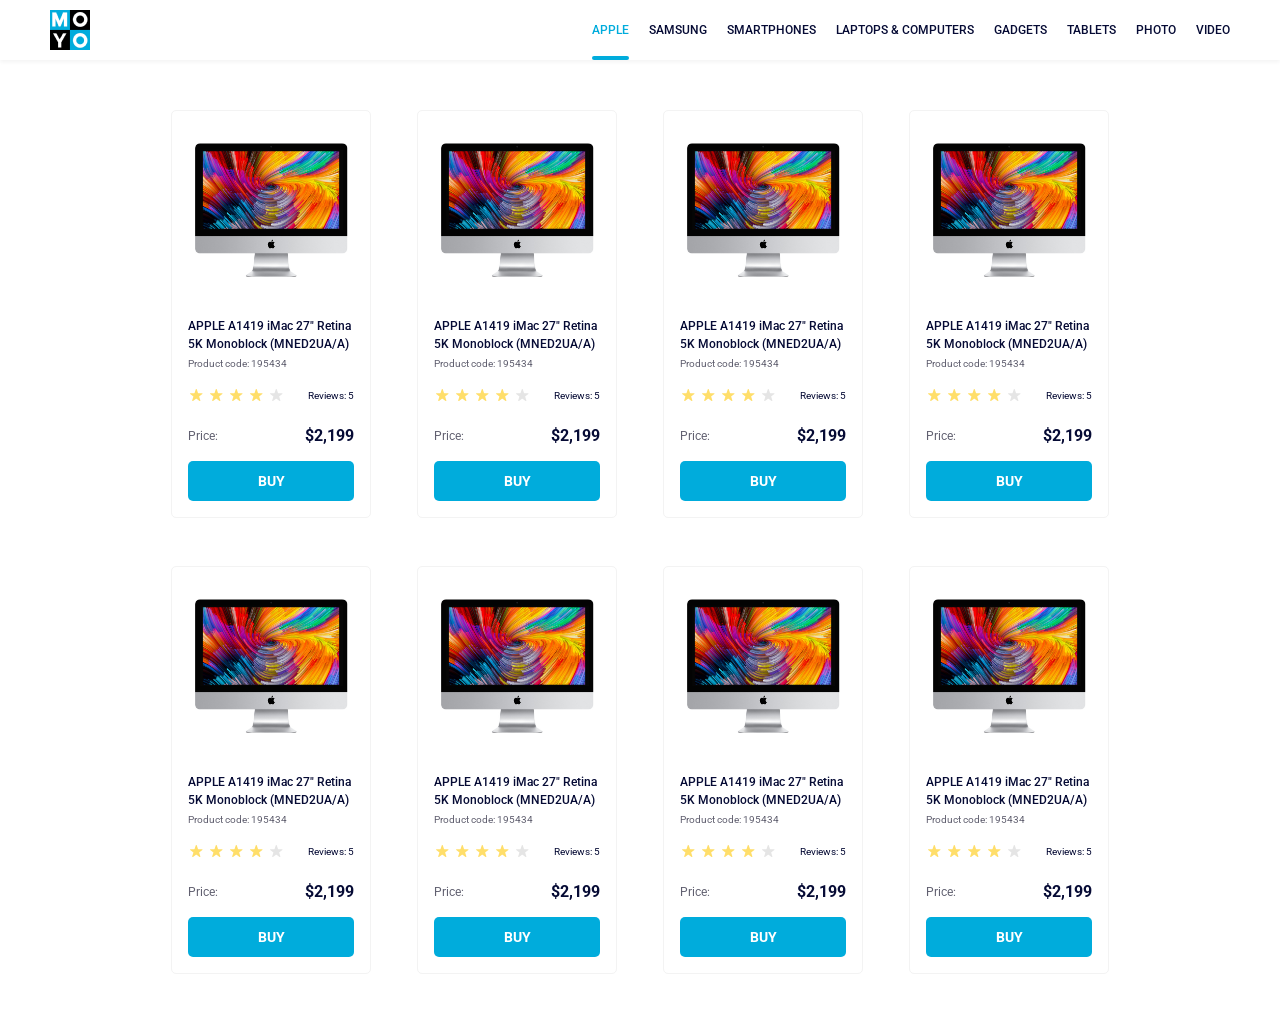
<file: index.html>
<!doctype html><html lang="en"><head><meta charset="utf-8"><meta name="viewport" content="width=device-width, initial-scale=1.0"><title>Catalog</title><link rel="preconnect" href="https://fonts.gstatic.com"><link href="https://fonts.googleapis.com/css2?family=Roboto:wght@400;500;700&display=swap" rel="stylesheet"><link rel="stylesheet" href="index.a5ef92bc.css"></head><body> <header class="header"> <a href="/" class="logo"> <img src="logo.eddae0ff.png" alt="logo Moyo header"> </a> <nav> <ul class="product-list"> <li class="product-list__item"> <a href="#" class="url url--is-active"> APPLE </a> </li> <li class="product-list__item"> <a href="#" class="url"> SAMSUNG </a> </li> <li class="product-list__item"> <a href="#" class="url"> SMARTPHONES </a> </li> <li class="product-list__item"> <a href="#" class="url url--fourth" data-qa="nav-hover"> LAPTOPS & COMPUTERS </a> </li> <li class="product-list__item"> <a href="#" class="url"> GADGETS </a> </li> <li class="product-list__item"> <a href="#" class="url"> TABLETS </a> </li> <li class="product-list__item"> <a href="#" class="url"> PHOTO </a> </li> <li class="product-list__item"> <a href="#" class="url"> VIDEO </a> </li> </ul> </nav> </header> <main> <div class="cards"> <div class="card" data-qa="card"> <img src="imac.202c52ff.jpeg" alt="Mac Apple" class="product"> <h2 class="product__name"> APPLE A1419 iMac 27" Retina 5K Monoblock (MNED2UA/A) </h2> <div class="product__code">Product code: 195434</div> <div class="product__rating"> <div class="stars"> <div class="stars__star"></div> <div class="stars__star"></div> <div class="stars__star"></div> <div class="stars__star"></div> <div class="stars__star"></div> </div> <div class="product__reviews">Reviews: 5</div> </div> <div class="price"> <div class="product__price">Price:</div> <div class="price_number">$2,199</div> </div> <a href="#" class="product__button" data-qa="card-hover"> BUY </a> </div> <div class="card"> <img src="imac.202c52ff.jpeg" alt="Mac Apple" class="product"> <h2 class="product__name"> APPLE A1419 iMac 27" Retina 5K Monoblock (MNED2UA/A) </h2> <div class="product__code">Product code: 195434</div> <div class="product__rating"> <div class="stars"> <div class="stars__star"></div> <div class="stars__star"></div> <div class="stars__star"></div> <div class="stars__star"></div> <div class="stars__star"></div> </div> <div class="product__reviews">Reviews: 5</div> </div> <div class="price"> <div class="product__price">Price:</div> <div class="price_number">$2,199</div> </div> <a href="#" class="product__button"> BUY </a> </div> <div class="card"> <img src="imac.202c52ff.jpeg" alt="Mac Apple" class="product"> <h2 class="product__name"> APPLE A1419 iMac 27" Retina 5K Monoblock (MNED2UA/A) </h2> <div class="product__code">Product code: 195434</div> <div class="product__rating"> <div class="stars"> <div class="stars__star"></div> <div class="stars__star"></div> <div class="stars__star"></div> <div class="stars__star"></div> <div class="stars__star"></div> </div> <div class="product__reviews">Reviews: 5</div> </div> <div class="price"> <div class="product__price">Price:</div> <div class="price_number">$2,199</div> </div> <a href="#" class="product__button"> BUY </a> </div> <div class="card"> <img src="imac.202c52ff.jpeg" alt="Mac Apple" class="product"> <h2 class="product__name"> APPLE A1419 iMac 27" Retina 5K Monoblock (MNED2UA/A) </h2> <div class="product__code">Product code: 195434</div> <div class="product__rating"> <div class="stars"> <div class="stars__star"></div> <div class="stars__star"></div> <div class="stars__star"></div> <div class="stars__star"></div> <div class="stars__star"></div> </div> <div class="product__reviews">Reviews: 5</div> </div> <div class="price"> <div class="product__price">Price:</div> <div class="price_number">$2,199</div> </div> <a href="#" class="product__button"> BUY </a> </div> <div class="card"> <img src="imac.202c52ff.jpeg" alt="Mac Apple" class="product"> <h2 class="product__name"> APPLE A1419 iMac 27" Retina 5K Monoblock (MNED2UA/A) </h2> <div class="product__code">Product code: 195434</div> <div class="product__rating"> <div class="stars"> <div class="stars__star"></div> <div class="stars__star"></div> <div class="stars__star"></div> <div class="stars__star"></div> <div class="stars__star"></div> </div> <div class="product__reviews">Reviews: 5</div> </div> <div class="price"> <div class="product__price">Price:</div> <div class="price_number">$2,199</div> </div> <a href="#" class="product__button"> BUY </a> </div> <div class="card"> <img src="imac.202c52ff.jpeg" alt="Mac Apple" class="product"> <h2 class="product__name"> APPLE A1419 iMac 27" Retina 5K Monoblock (MNED2UA/A) </h2> <div class="product__code">Product code: 195434</div> <div class="product__rating"> <div class="stars"> <div class="stars__star"></div> <div class="stars__star"></div> <div class="stars__star"></div> <div class="stars__star"></div> <div class="stars__star"></div> </div> <div class="product__reviews">Reviews: 5</div> </div> <div class="price"> <div class="product__price">Price:</div> <div class="price_number">$2,199</div> </div> <a href="#" class="product__button"> BUY </a> </div> <div class="card"> <img src="imac.202c52ff.jpeg" alt="Mac Apple" class="product"> <h2 class="product__name"> APPLE A1419 iMac 27" Retina 5K Monoblock (MNED2UA/A) </h2> <div class="product__code">Product code: 195434</div> <div class="product__rating"> <div class="stars"> <div class="stars__star"></div> <div class="stars__star"></div> <div class="stars__star"></div> <div class="stars__star"></div> <div class="stars__star"></div> </div> <div class="product__reviews">Reviews: 5</div> </div> <div class="price"> <div class="product__price">Price:</div> <div class="price_number">$2,199</div> </div> <a href="#" class="product__button"> BUY </a> </div> <div class="card"> <img src="imac.202c52ff.jpeg" alt="Mac Apple" class="product"> <h2 class="product__name"> APPLE A1419 iMac 27" Retina 5K Monoblock (MNED2UA/A) </h2> <div class="product__code">Product code: 195434</div> <div class="product__rating"> <div class="stars"> <div class="stars__star"></div> <div class="stars__star"></div> <div class="stars__star"></div> <div class="stars__star"></div> <div class="stars__star"></div> </div> <div class="product__reviews">Reviews: 5</div> </div> <div class="price"> <div class="product__price">Price:</div> <div class="price_number">$2,199</div> </div> <a href="#" class="product__button"> BUY </a> </div> </div> </main> </body></html>
</file>
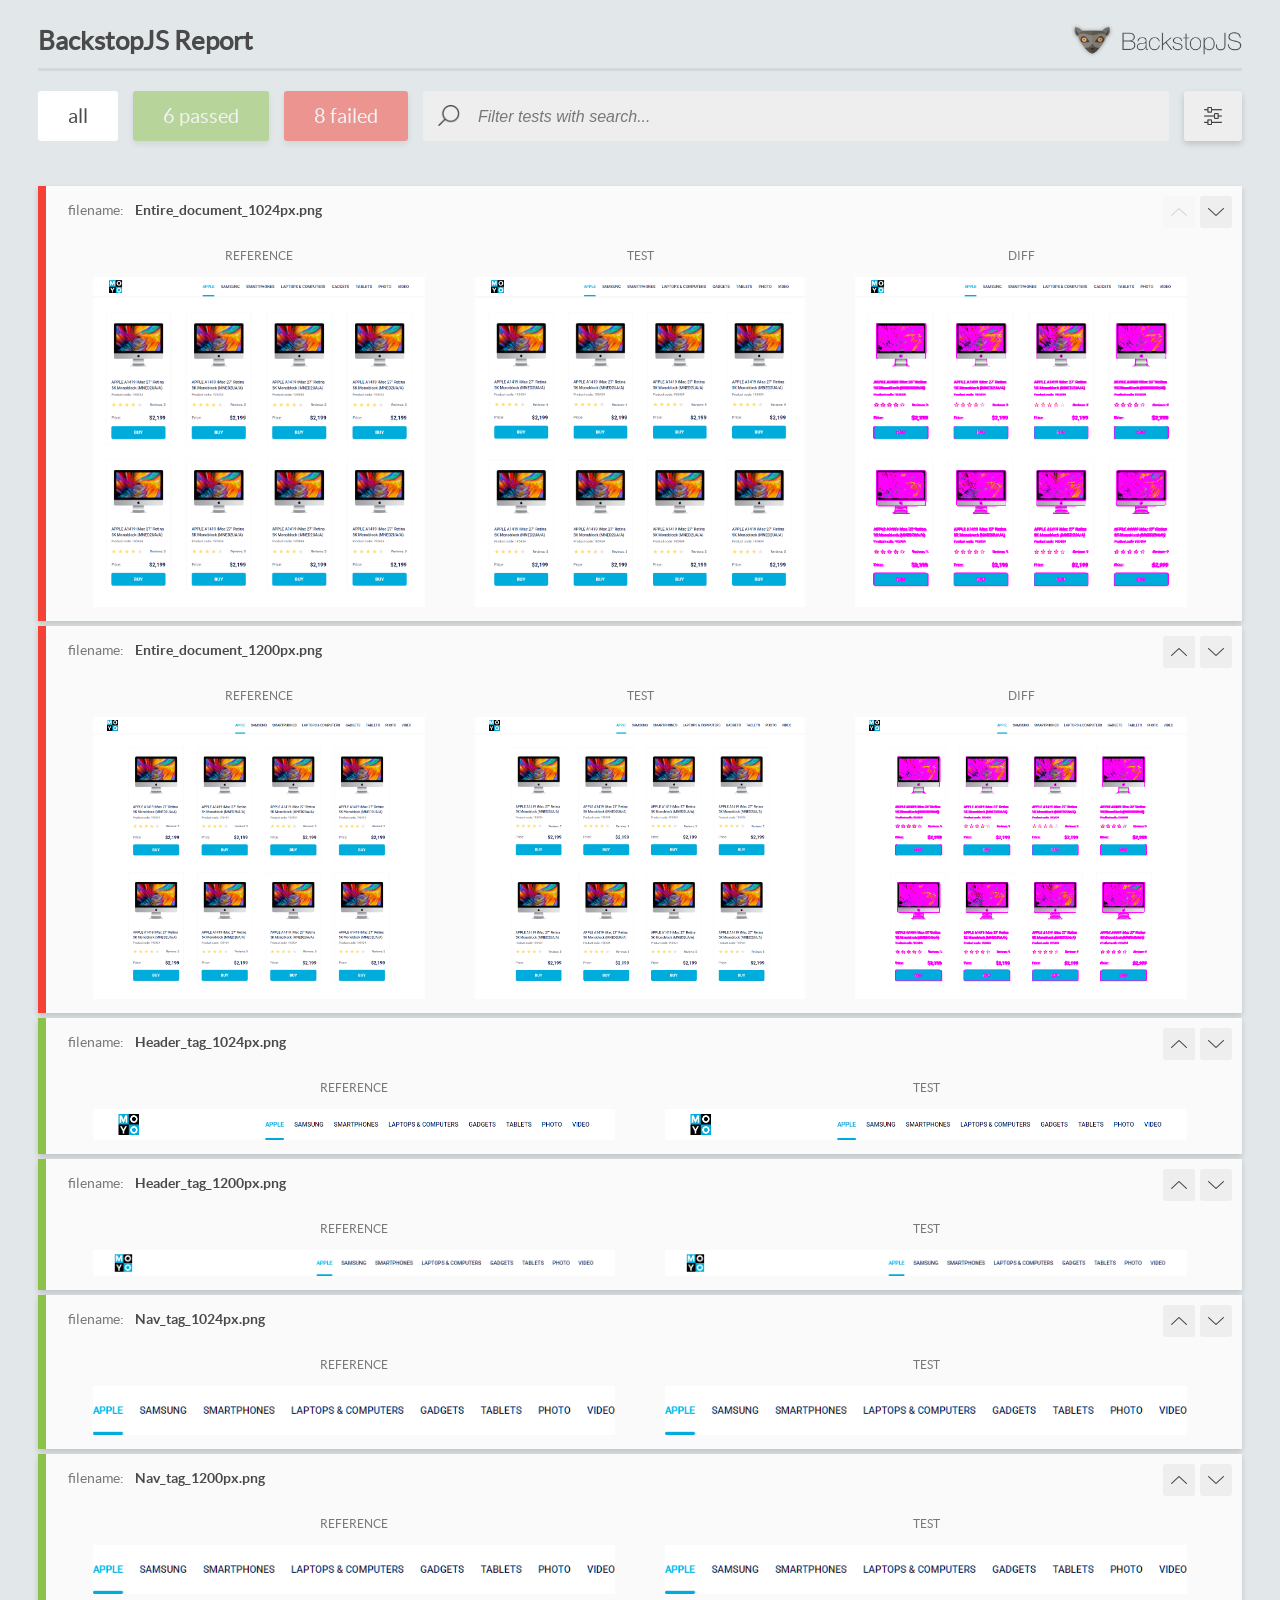
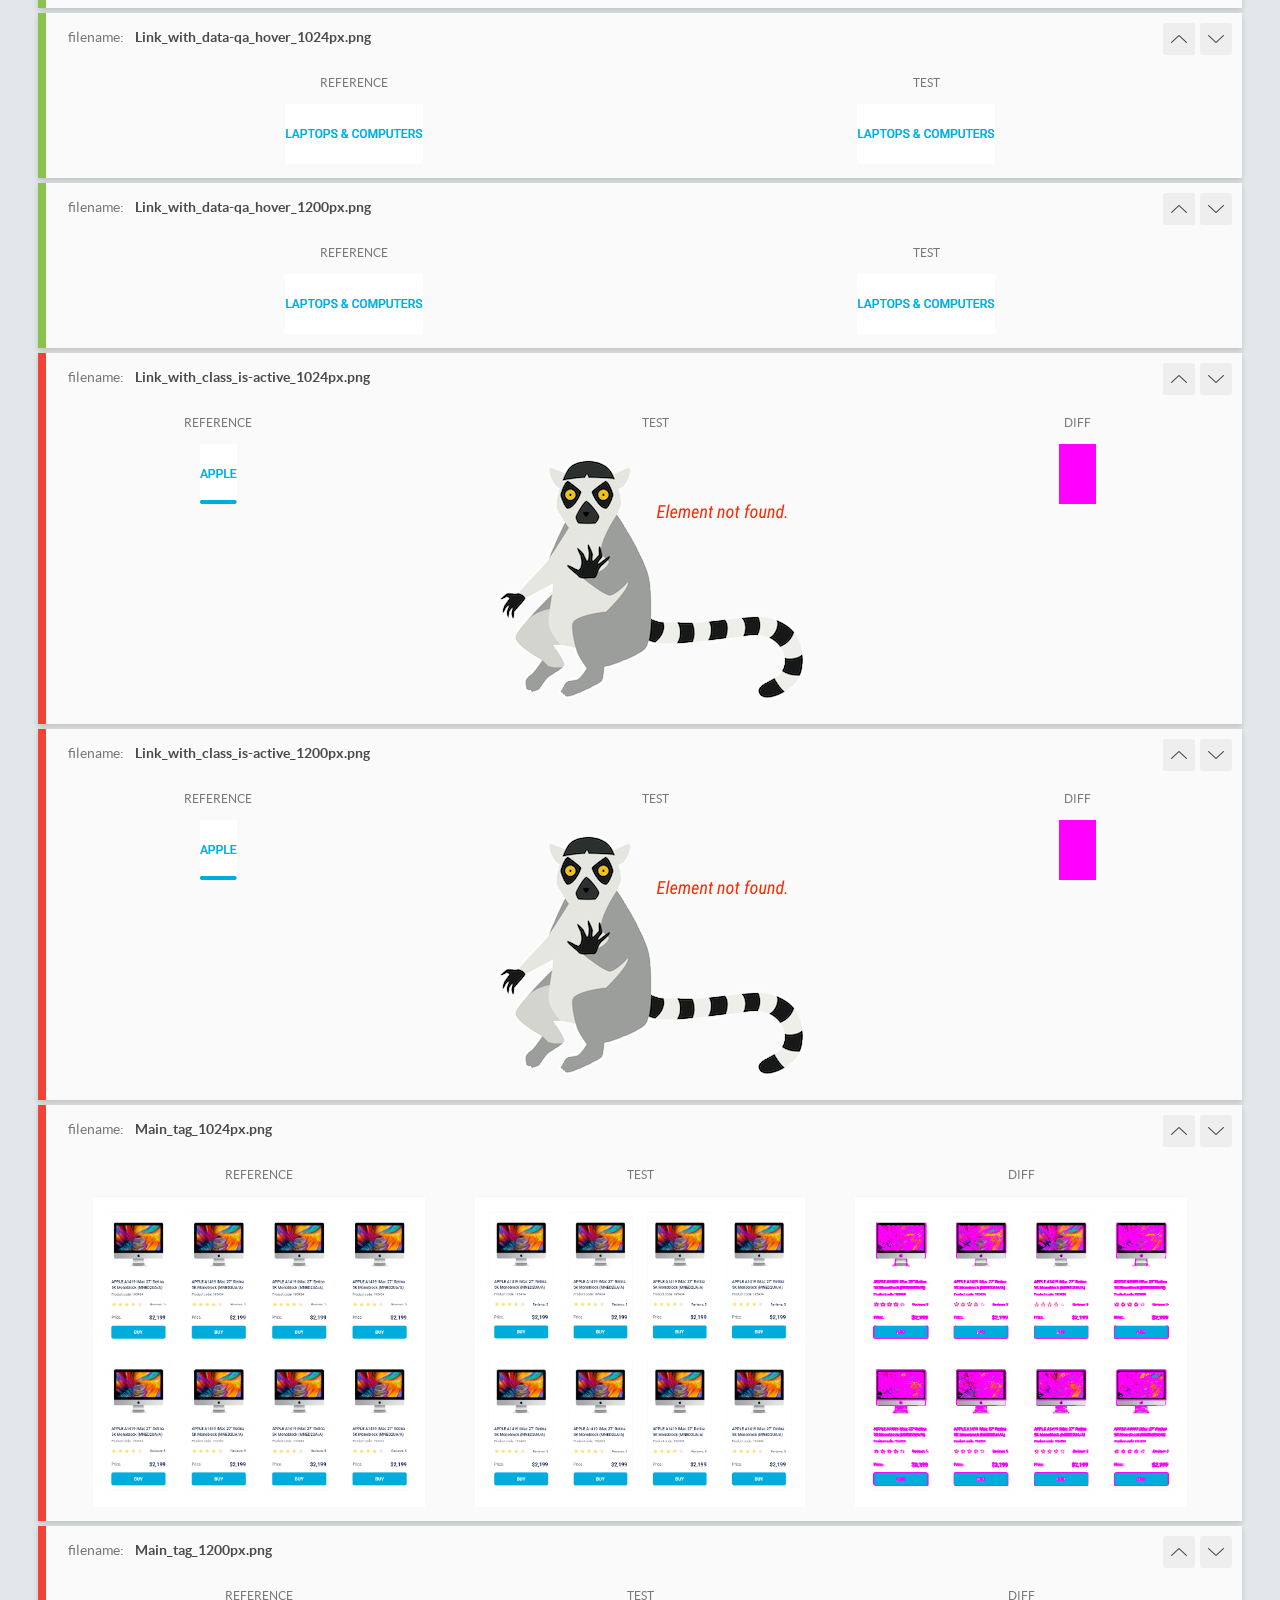
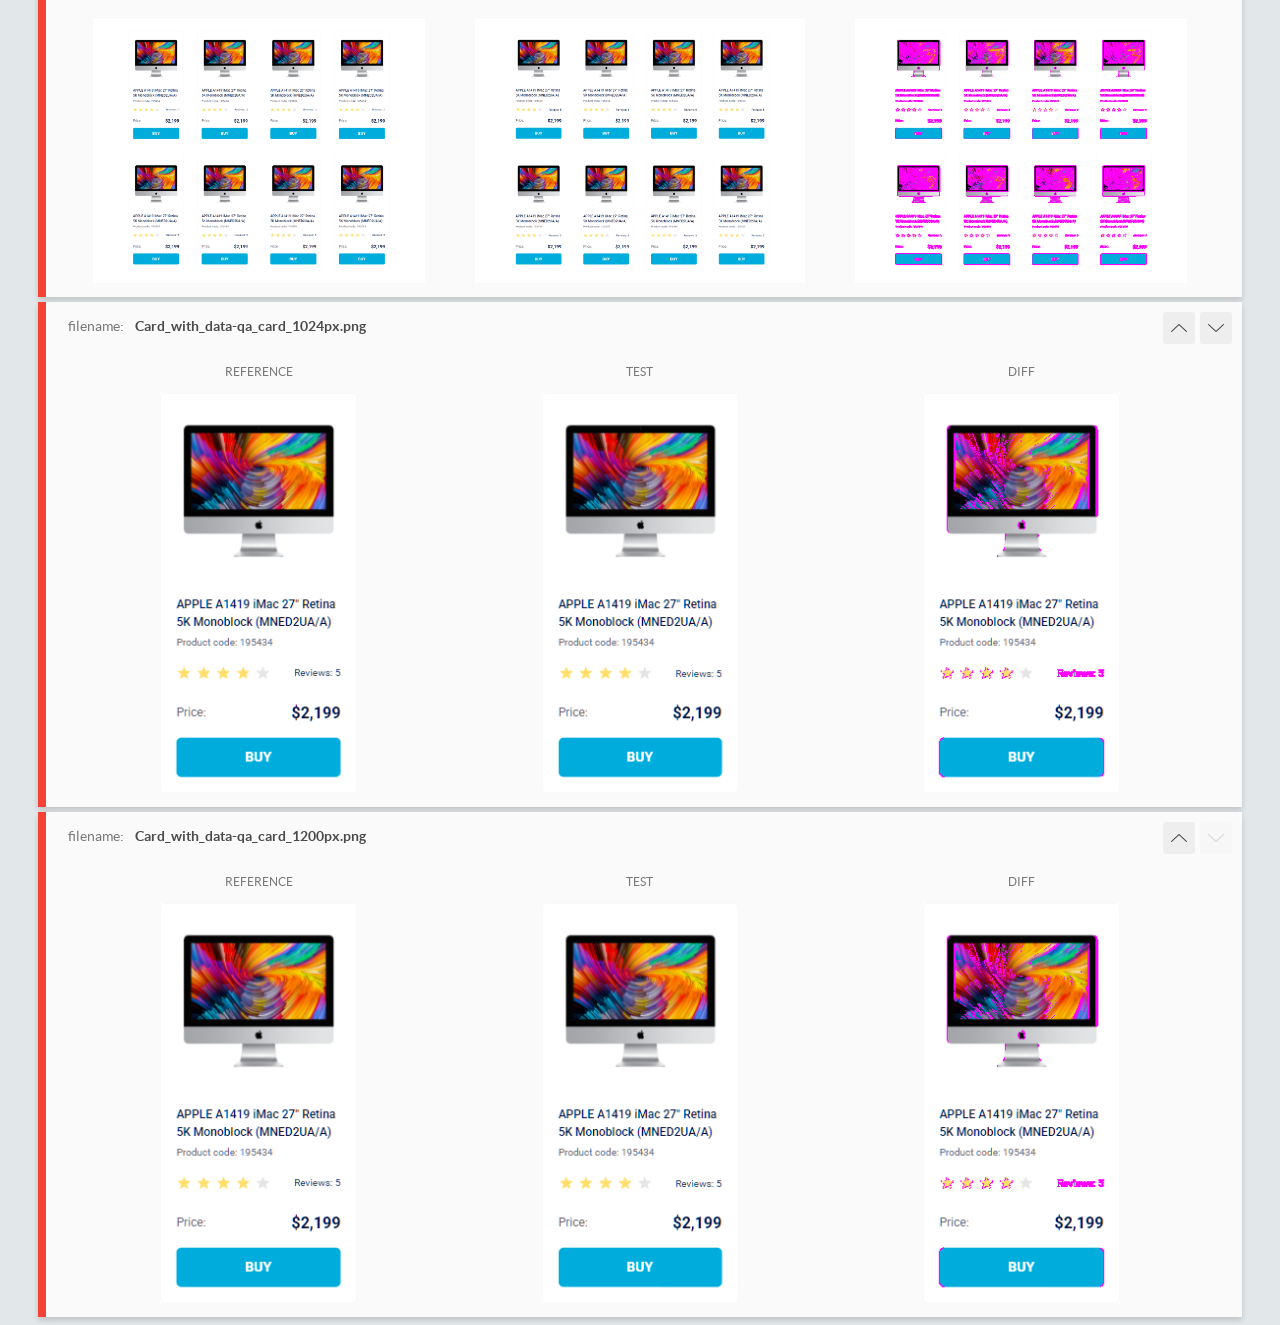
<file: report/html_report/index.html>
<!DOCTYPE html>
<html>
  <head>
    <meta charset="utf-8">
    <!-- Disable Cache -->
    <meta http-equiv="Cache-Control" content="no-cache, no-store, must-revalidate">
    <meta http-equiv="Pragma" content="no-cache">
    <meta http-equiv="Expires" content="0">

    <title>BackstopJS Report</title>

    <style>
      @font-face {
          font-family: 'latoregular';
          src: url('./assets/fonts/lato-regular-webfont.woff2') format('woff2'),
              url('./assets/fonts/lato-regular-webfont.woff') format('woff');
          font-weight: 400;
          font-style: normal;
      }
      @font-face {
          font-family: 'latobold';
          src: url('./assets/fonts/lato-bold-webfont.woff2') format('woff2'),
              url('./assets/fonts/lato-bold-webfont.woff') format('woff');
          font-weight: 700;
          font-style: normal;
      }

      .ReactModal__Body--open {
          overflow: hidden;
      }
      .ReactModal__Body--open .header {
        display: none;
      }

    </style>
  </head>
  <body style="background-color: #E2E7EA">
    <div id="root">

    </div>
    <script>
      function report (report) { // eslint-disable-line no-unused-vars
        window.tests = report;
      }
    </script>
    <script src="config.js"></script>
    <script src="index_bundle.js"></script>
  </body>
</html>
</file>
<file: index.a5ef92bc.css>
:root{--primary-blue:#00acdc}body{margin:0;font-family:Roboto,sans-serif}.header{justify-content:space-between;align-items:center;margin:0;padding:0 50px;display:flex;box-shadow:0 2px 4px #0000000d}.product-list{margin:0;padding:0;display:flex}.product-list__item{margin-right:20px;list-style:none}.product-list__item:last-child{margin-right:0}.logo{display:flex}.url{color:#060b35;height:60px;font-family:Roboto,sans-serif;font-size:12px;font-weight:500;line-height:60px;text-decoration:none;transition:color .3s;display:block;position:relative}.url:hover,.url.url--is-active{color:var(--primary-blue)}.url.url--is-active:after{content:"";background-color:var(--primary-blue);border-radius:8px;width:100%;height:4px;position:absolute;bottom:0;left:0}.url.url--fourth:hover{color:var(--primary-blue)}.product__name{color:#060b35;margin-bottom:4px;font-size:12px;font-weight:500;line-height:18px}.card{box-sizing:border-box;border:1px solid #f3f3f3;border-radius:5px;width:200px;padding:0 16px;transition:transform .3s ease-in-out,box-shadow .3s ease-in-out,color .3s}.card:hover{transform:scale(1.2)}.card:hover .product__name{color:#34568b}.product{width:160px;height:134px;margin:32px auto 40px;display:block}.product__code{color:#616070;margin-bottom:16px;font-size:10px;font-weight:400;line-height:14px}.product__rating{justify-content:space-between;align-items:flex-end;margin-bottom:24px;display:flex}.stars{display:flex}.stars__star{background-image:url(star.822d561e.svg);background-position:50%;background-repeat:no-repeat;width:16px;height:16px;margin-right:4px}.stars__star:last-child{margin-right:0}.stars__star:nth-child(-n+4){background-image:url(star-active.edda4c43.svg)!important}.product__reviews{color:#060b35;font-size:10px;font-weight:400;line-height:14px}.price{justify-content:space-between;margin-bottom:16px;display:flex}.product__price{color:#616070;font-size:12px;font-weight:400;line-height:18px}.price_number{color:#060b35;font-size:16px;font-weight:700;line-height:18px}.product__button{color:#fff;box-sizing:border-box;background-color:#00acdc;border-radius:5px;justify-content:center;align-items:center;height:40px;margin-bottom:16px;font-size:14px;font-weight:700;line-height:16px;text-decoration:none;transition:background-color .3s ease-in-out,color .3s ease-in-out;display:flex}.product__button:hover{color:#00acdc;box-sizing:border-box;background-color:#fff;border:1px solid #00acdc;border-radius:5px;justify-content:center;align-items:center;height:40px;margin-bottom:16px;font-size:14px;font-weight:700;line-height:16px;text-decoration:none;display:flex}.cards{box-sizing:border-box;grid-template-columns:repeat(4,200px);justify-content:center;gap:48px 46px;margin:0 auto;padding:50px 40px;display:grid}@media (width<=488px){.cards{grid-template-columns:repeat(1,200px)}}@media (width>=488px){.cards{grid-template-columns:repeat(2,200px)}}@media (width>=768px){.cards{grid-template-columns:repeat(3,200px)}}@media (width>=1024px){.cards{grid-template-columns:repeat(4,200px)}}
/*# sourceMappingURL=index.a5ef92bc.css.map */
</file>
